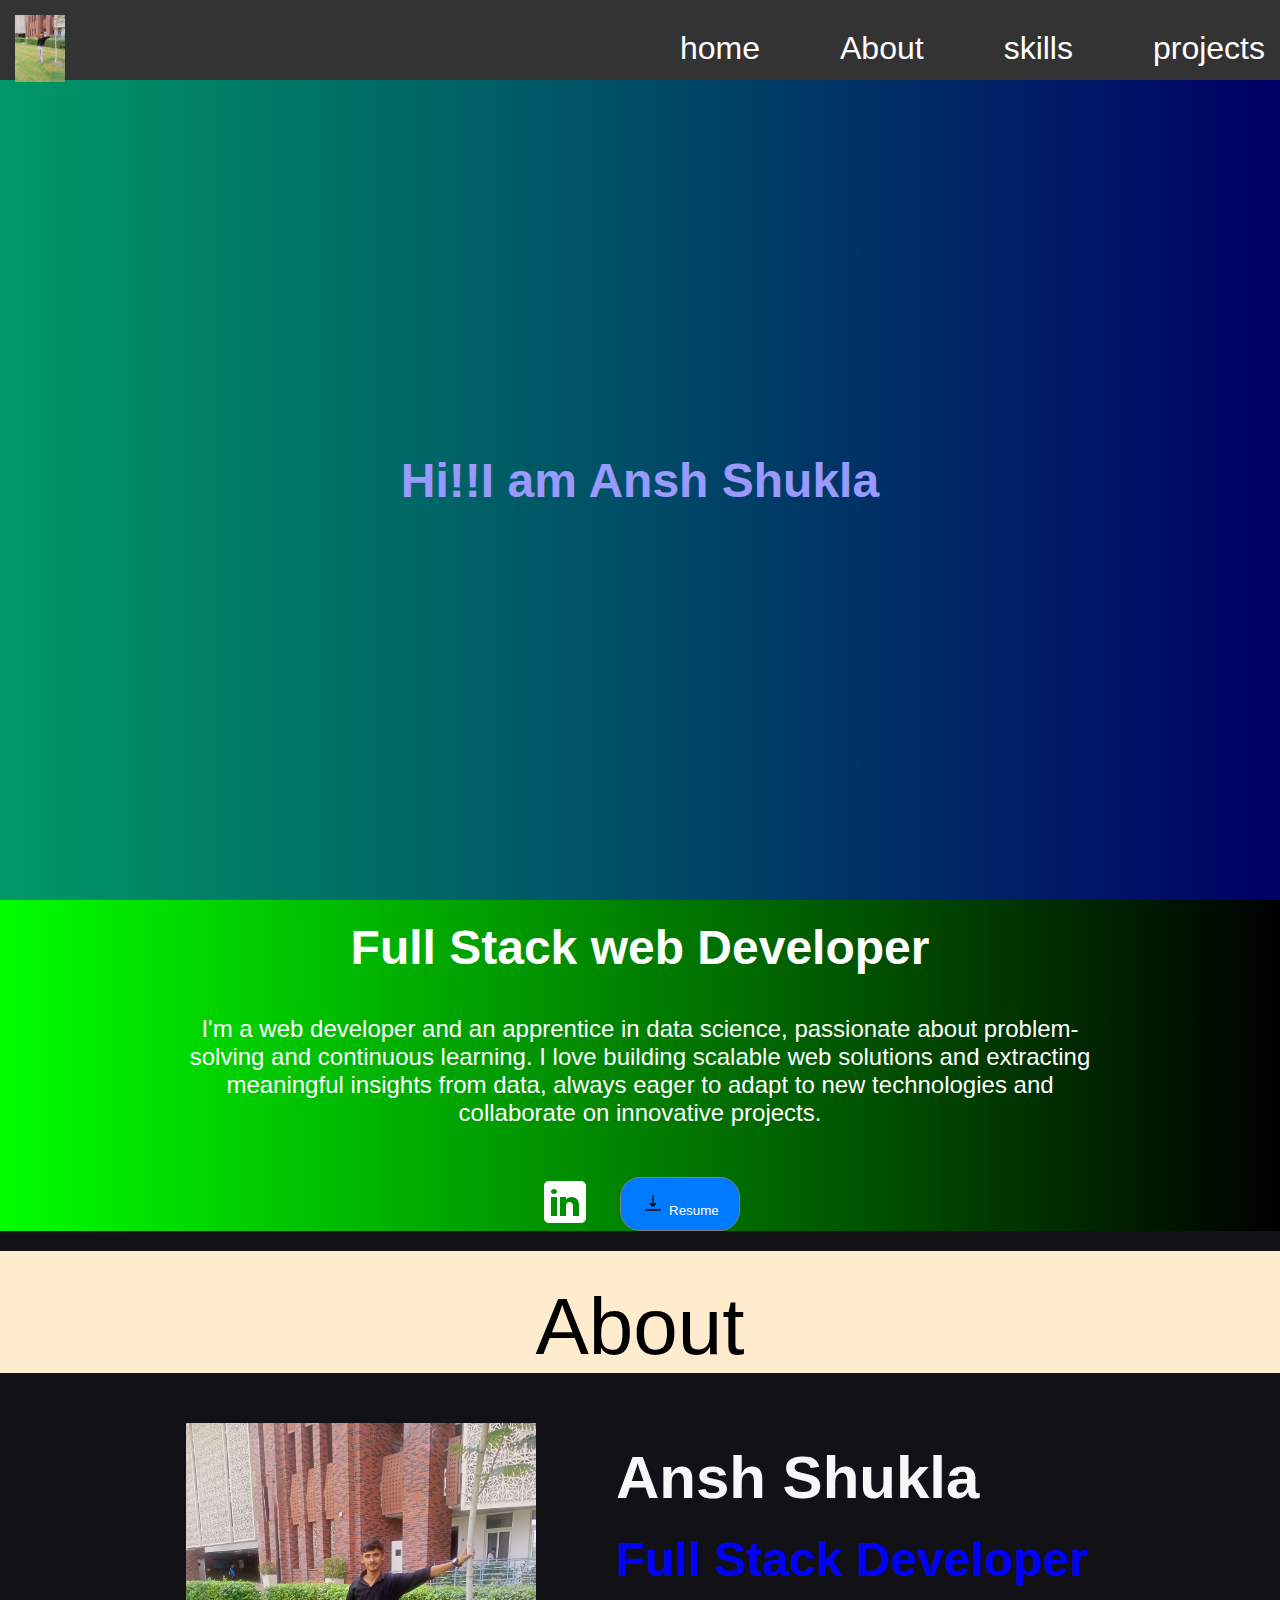
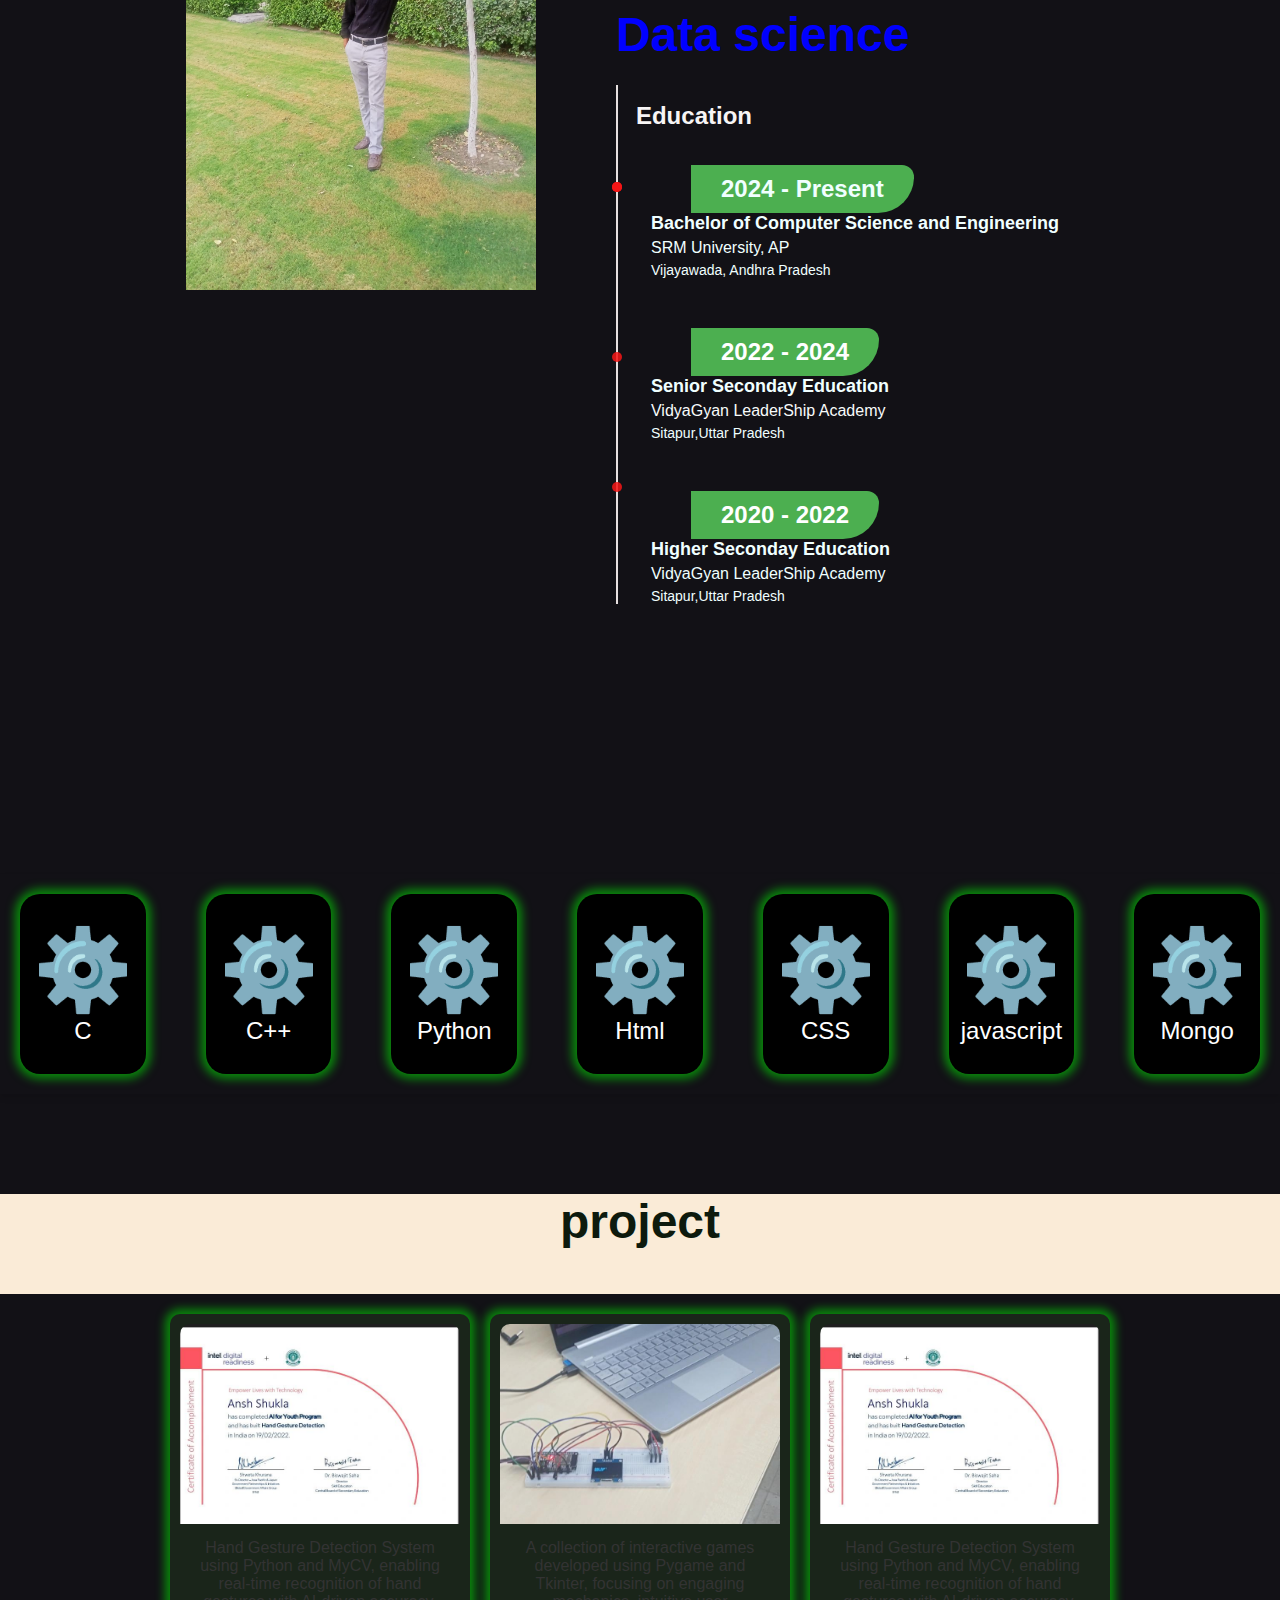
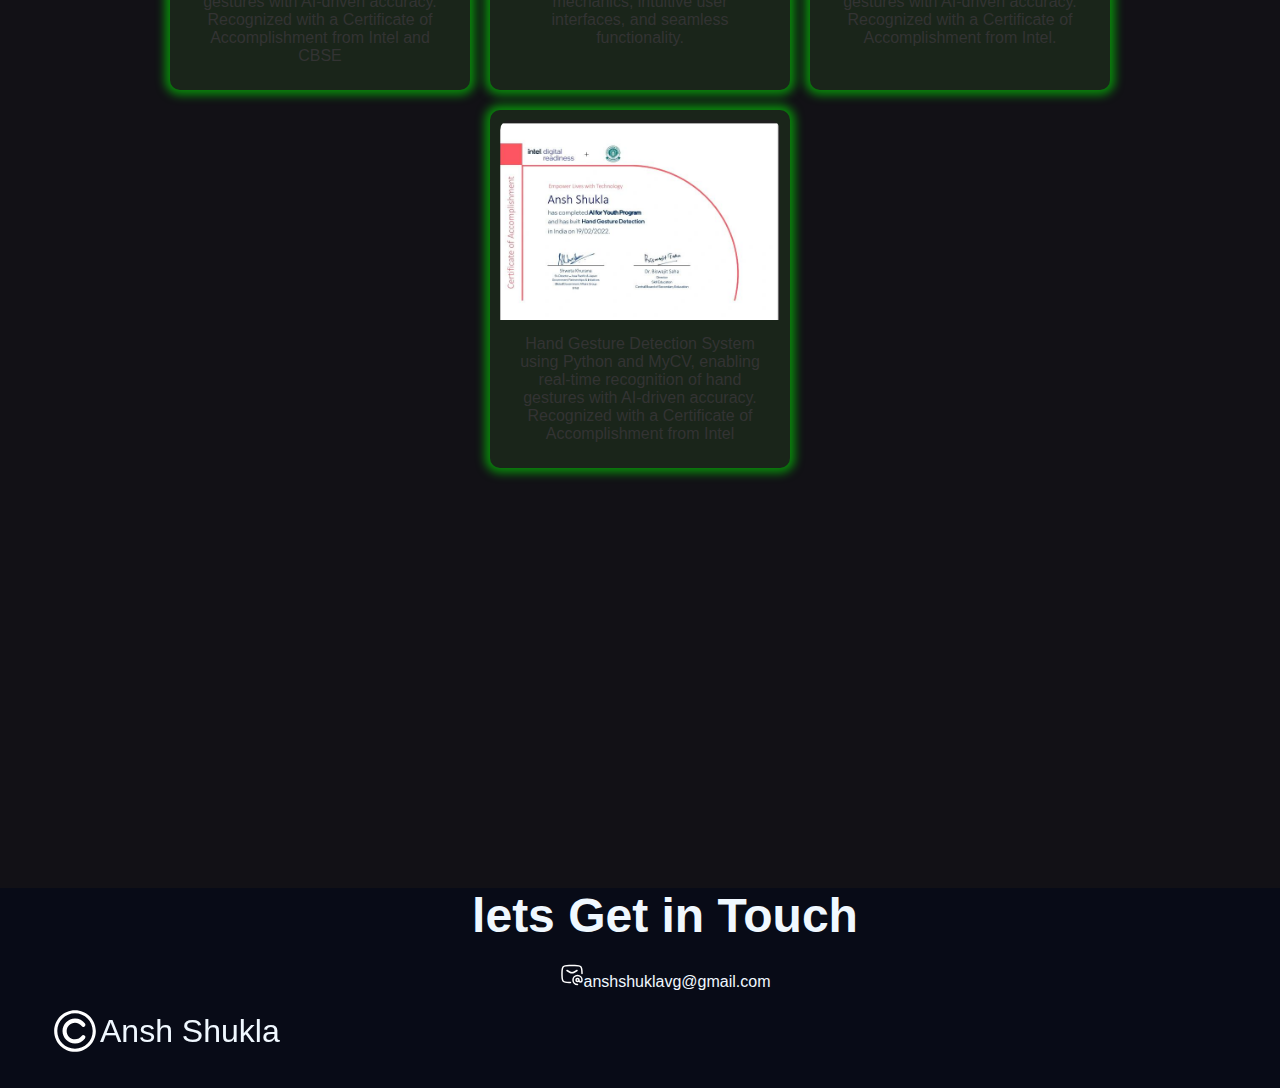
<file: html.html>
<!DOCTYPE html>
<html lang="en">


<head>

    <link rel="stylesheet" type="text/css" href="css.css">
    <link rel="stylesheet" type="text/css" href="utility.css">

</head>

<body>
    <div class="nav">
        <div class="left">
            <img src="WhatsApp Image 2025-02-06 at 11.54.56_390a8bac.jpg" width="50px" alt="">
        </div>
        <div class="right">
            <div class="hm"> home</div>
            <div class="ab"> About</div>
            <div class="sk">skills</div>
            <div class="pr"> projects</div>
        </div>
    </div>




    <div class="con">
        <div class="intro bg center">
            <h1 id="Hi bg center"> Hi!!</h1>
            <h1> I am Ansh Shukla</h1>



        </div>
        <div class="stack bg">
            <h1>Full Stack web Developer</h1>
        </div>

        <div class="obj bg">
            I'm a web developer and an apprentice in data science, passionate about problem-solving and continuous
            learning. I love building scalable web solutions and extracting meaningful insights from data, always eager
            to adapt to new technologies and collaborate on innovative projects.
        </div>

        <div class="links bg">
            <div class="linkdin invert"><svg xmlns="http://www.w3.org/2000/svg" x="0px" y="0px" width="50" height="50"
                    viewBox="0 0 50 50">
                    <path
                        d="M41,4H9C6.24,4,4,6.24,4,9v32c0,2.76,2.24,5,5,5h32c2.76,0,5-2.24,5-5V9C46,6.24,43.76,4,41,4z M17,20v19h-6V20H17z M11,14.47c0-1.4,1.2-2.47,3-2.47s2.93,1.07,3,2.47c0,1.4-1.12,2.53-3,2.53C12.2,17,11,15.87,11,14.47z M39,39h-6c0,0,0-9.26,0-10 c0-2-1-4-3.5-4.04h-0.08C27,24.96,26,27.02,26,29c0,0.91,0,10,0,10h-6V20h6v2.56c0,0,1.93-2.56,5.81-2.56 c3.97,0,7.19,2.73,7.19,8.26V39z">
                    </path>
                </svg></div>
            <button class="btn"> <svg xmlns="http://www.w3.org/2000/svg" viewBox="0 0 24 24" width="24" height="24"
                    color="#0C0A0A" fill="none">
                    <path
                        d="M12 15L12 5M12 15C11.2998 15 9.99153 13.0057 9.5 12.5M12 15C12.7002 15 14.0085 13.0057 14.5 12.5"
                        stroke="currentColor" stroke-width="1.5" stroke-linecap="round" stroke-linejoin="round" />
                    <path d="M5 19H19.0001" stroke="currentColor" stroke-width="1.5" stroke-linecap="round"
                        stroke-linejoin="round" />
                </svg> Resume </button>
        </div>




        <div class="home">
            About
        </div>

        <div class="homecontent">
            <div class="l2">
                <img src="WhatsApp Image 2025-02-06 at 11.54.56_390a8bac.jpg" width="350px">
            </div>
            <div class="r2">
                <h1 style=" font-size: 60px; color:rgb(248, 246, 246);">Ansh Shukla </h1>
                <h1 style="margin-top: 20px ;color:blue;">Full Stack Developer</h1>
                <h1 style="margin-top: 20px; color:blue;">Data science</h1>
                <div class="education-section">

                    <h2>Education

                    </h2>
                    <div class="education-entry">

                        <div class="duration" style="color: azure;">2024 - Present</div>
                        <div class="degree" style="color: azure;">Bachelor of Computer Science and Engineering</div>
                        <div class="university" style="color: azure;">SRM University, AP</div>
                        <div class="location" style="color: azure;">Vijayawada, Andhra Pradesh</div>
                    </div>
                    <div class="education-entry">
                        <div id="dot3" class="duration">2022 - 2024</div>
                        <div class="degree" style="color: azure;">Senior Seconday Education</div>
                        <div class="university" style="color: rgb(248, 251, 251);">VidyaGyan LeaderShip Academy</div>
                        <div class="location" style="color:azure;">Sitapur,Uttar Pradesh</div>

                    </div>
                    <div class="education-entry">
                        <div id="dot2" class="duration">2020 - 2022</div>
                        <div class="degree" style="color: azure;">Higher Seconday Education</div>
                        <div class="university" style="color: azure;">VidyaGyan LeaderShip Academy</div>
                        <div class="location" style="color: azure;">Sitapur,Uttar Pradesh</div>

                    </div>

                </div>


            </div>
        </div>


        <div class="skills center">
            <h1>Skills</h1>

        </div>
        <div class="skilslist ">
            <div class="card ">
                <div class="icon">⚙️</div>
                <div class="text">C</div>
            </div>
            <div class="card ">
                <div class="icon">⚙️</div>
                <div class="text">C++</div>
            </div>
            <div class="card ">
                <div class="icon">⚙️</div>
                <div class="text">Python</div>
            </div>
            <div class="card ">
                <div class="icon">⚙️</div>
                <div class="text">Html</div>
            </div>
            <div class="card ">
                <div class="icon">⚙️</div>
                <div class="text">CSS</div>
            </div>
            <div class="card ">
                <div class="icon">⚙️</div>
                <div class="text">javascript</div>
            </div>
            <div class="card ">
                <div class="icon">⚙️</div>
                <div class="text">Mongo</div>
            </div>

        </div>
        <div class="project center">
            <h1>project</h1>

        </div>
        <div class="prolist">
            <div class="project1 center">
                <div class="proimg"><img src="1725354176357.jpeg" width="300px"></div>
                <div class="procon">Hand Gesture Detection System using Python and MyCV, enabling real-time recognition
                    of hand gestures with AI-driven accuracy. Recognized with a Certificate of Accomplishment from Intel
                    and CBSE</div>
            </div>
            <div class="project2 center">
                <div class="proimg"><img src="1725348400043.jpeg" height="200px" width="200"></div>
                <div class="procon">A collection of interactive games developed using Pygame and Tkinter, focusing on
                    engaging mechanics, intuitive user interfaces, and seamless functionality.</div>
            </div>
            <div class="project3 center">
                <div class="proimg"><img src="1725354176357.jpeg" width="300px"></div>
                <div class="procon">Hand Gesture Detection System using Python and MyCV, enabling real-time recognition
                    of hand gestures with AI-driven accuracy. Recognized with a Certificate of Accomplishment from
                    Intel.</div>
            </div>
            <div class="project4 center">
                <div class="proimg"><img src="1725354176357.jpeg" .jpg" width="300px"></div>
                <div class="procon">Hand Gesture Detection System using Python and MyCV, enabling real-time recognition
                    of hand gestures with AI-driven accuracy. Recognized with a Certificate of Accomplishment from Intel
                </div>
            </div>
        </div>

        <div class="footer">
            <div class="touch center leftpadding">
                <h1>lets Get in Touch</h1>
            </div>
            <div class="name center leftpadding"><svg xmlns="http://www.w3.org/2000/svg" viewBox="0 0 24 24" width="24" height="24"
                    color="#ffffff" fill="none">
                    <path d="M7 7.5L9.94202 9.23943C11.6572 10.2535 12.3428 10.2535 14.058 9.23943L17 7.5"
                        stroke="currentColor" stroke-width="1.5" stroke-linecap="round" stroke-linejoin="round" />
                    <path
                        d="M10.5 19.5C10.0337 19.4939 9.56682 19.485 9.09883 19.4732C5.95033 19.3941 4.37608 19.3545 3.24496 18.2184C2.11383 17.0823 2.08114 15.5487 2.01577 12.4814C1.99475 11.4951 1.99474 10.5147 2.01576 9.52843C2.08114 6.46113 2.11382 4.92748 3.24495 3.79139C4.37608 2.6553 5.95033 2.61573 9.09882 2.53658C11.0393 2.4878 12.9607 2.48781 14.9012 2.53659C18.0497 2.61574 19.6239 2.65532 20.755 3.79141C21.8862 4.92749 21.9189 6.46114 21.9842 9.52844C21.9939 9.98251 21.9991 10.1965 21.9999 10.5"
                        stroke="currentColor" stroke-width="1.5" stroke-linecap="round" stroke-linejoin="round" />
                    <path
                        d="M19 17C19 17.8284 18.3284 18.5 17.5 18.5C16.6716 18.5 16 17.8284 16 17C16 16.1716 16.6716 15.5 17.5 15.5C18.3284 15.5 19 16.1716 19 17ZM19 17V17.5C19 18.3284 19.6716 19 20.5 19C21.3284 19 22 18.3284 22 17.5V17C22 14.5147 19.9853 12.5 17.5 12.5C15.0147 12.5 13 14.5147 13 17C13 19.4853 15.0147 21.5 17.5 21.5"
                        stroke="currentColor" stroke-width="1.5" stroke-linecap="round" stroke-linejoin="round" />
                </svg><span>anshshuklavg@gmail.com</span></div>



                <div class="copyright center invert leftpadding"><svg xmlns="http://www.w3.org/2000/svg" x="0px" y="0px" width="50" height="50"
                    viewBox="0 0 48 48">
                    <path
                        d="M 24 4 C 12.972066 4 4 12.972074 4 24 C 4 35.027926 12.972066 44 24 44 C 35.027934 44 44 35.027926 44 24 C 44 12.972074 35.027934 4 24 4 z M 24 7 C 33.406615 7 41 14.593391 41 24 C 41 33.406609 33.406615 41 24 41 C 14.593385 41 7 33.406609 7 24 C 7 14.593391 14.593385 7 24 7 z M 24 12 C 17.396186 12 12 17.396186 12 24 C 12 30.603814 17.396186 36 24 36 C 27.910595 36 31.39917 34.107826 33.583984 31.203125 A 2.0007838 2.0007838 0 1 0 30.386719 28.796875 C 28.923533 30.742174 26.625405 32 24 32 C 19.557814 32 16 28.442186 16 24 C 16 19.557814 19.557814 16 24 16 C 26.625405 16 28.924122 17.257079 30.388672 19.203125 A 2.0002 2.0002 0 1 0 33.583984 16.796875 C 31.398535 13.892921 27.910595 12 24 12 z">
                    </path>
                </svg><span class="shukla center invert  ">Ansh Shukla</span></div>
        </div>


        
    </div>


   


    <script src="javascript.js"></script>

</body>

</html>
</file>
<file: css.css>
.intro {
    position: relative;
    height: 100vh;
    width: 100%;
    display: flex;
    align-items: center;
    justify-content: center;
    text-align: center;
    color: white;
    background: url('ansh2.jpg') center/cover no-repeat;
    background-position: top center;
    background-size: cover; 
    background-attachment: fixed; 
    
    padding-top: 80px;
    
}

.intro::before {
    content: "";
    position: absolute;
    top: 0;
    left: 0;
    width: 100%;
    height: 100%;
    background: rgba(0, 0, 255, 0.4); 
}



.contact-content {
    display: flex;
    
    justify-content: space-between;
}

.contact-info {
    width: 40%;
    text-align: left;
    font-size: 20px;
}

.contact-form {
    width: 50%;
}

.contact-form input, .contact-form textarea, .contact-form button {
    width: 100%;
    margin: 5px 0;
    padding: 10px;
}

.contact-form button {
    background: blue;
    color: white;
    border: none;
    cursor: pointer;
}


.homecontent {
    position: relative;
    z-index: 2;
}
body {
    font-family: Arial, sans-serif;
    margin: 0;
    padding: 0;
    box-sizing: border-box;
}

.nav {
    display: flex;
    justify-content: space-between;
    align-items: center;
    padding: 15px;
    background: #333;
    color: white;
}

.nav-links {
    list-style: none;
    display: flex;
}

.nav-links li {
    margin: 0 15px;
}

.nav-links a {
    color: white;
    text-decoration: none;
}

section {
    padding: 50px;
    text-align: center;
}

button {
    background: #007BFF;
    color: white;
    border: none;
    padding: 10px 20px;
    cursor: pointer;
}

.skills {
    font-size: 30px;
    height: auto;
    padding: 20px 0;
  }

  .skilslist {
    display: flex;
    justify-content: center;
    gap: 24px;
  }



.homecontent {
    position: relative;
    z-index: 2;
}
body {
    font-family: Arial, sans-serif;
    margin: 0;
    padding: 0;
    box-sizing: border-box;
}

.nav {
    display: flex;
    justify-content: space-between;
    align-items: center;
    padding: 15px;
    background: #333;
    color: white;
}

.nav-links {
    list-style: none;
    display: flex;
}

.nav-links li {
    margin: 0 15px;
}

.nav-links a {
    color: white;
    text-decoration: none;
}

.mobile-menu-btn {
    display: none;
    font-size: 24px;
    cursor: pointer;
}

section {
    padding: 50px;
    text-align: center;
}

button {
    background: #007BFF;
    color: white;
    border: none;
    padding: 10px 20px;
    cursor: pointer;
}

.skills {
    font-size: 30px;
    height: auto;
    padding: 20px 0;
  }

  .skilslist {
    display: flex;
    justify-content: center;
    gap: 24px;
  }
  
  .nav {
    display: flex;
    justify-content: space-between;
    padding: 0 20px;
  }
  
  .right {
    display: flex;
    gap: 30px;
    transition: all 0.3s ease;
  }
  
  
  .skilslist {
    display: grid;
    grid-template-columns: repeat(2, 1fr);
    gap: 20px;
    padding: 20px !important;
  }
  .footerbyansh {
    display: flex;
    align-items: center; 
    justify-content: center;  
    gap: 10px;  
}

.copyright {
    display: flex;
    align-items: center;  
}

.footerbyansh svg {
    width: 50px;  
    height: 50px;
}

.shukla {
    font-size: 18px;  
    white-space: nowrap; 
}

.gallery {
    text-align: center;
    padding: 30px 0;
    overflow: hidden; 
    width: 100%;
    position: relative;
}

.gallery-slider {
    display: flex;
    width: fit-content;
    animation: slideLeft 10s infinite linear;
}

.gallery-slider img {
    padding-top: 20px;
    width: 400px; 
    height: 500px;
    object-fit: cover;
    border-radius: 10px;
    margin-right: 15px; 
}


@keyframes slideLeft {
    0% { transform: translateX(0); }
    100% { transform: translateX(-100%); }
}


.right{
    display: flex;
    gap: 80px;
}

.hm:hover{
    color: blue;
    transform: scale(1.25);
}
.ab:hover{
    color: blue;
    transform: scale(1.25);

}
.pr:hover{
    color: blue;
    transform: scale(1.25);
}
.left{
    display: flex;
    justify-content: flex-start;


}
body {
    background-color: RGB(18, 17, 22);
    color: aliceblue;  
  }
  
*{
    margin: 0;
    
}
.nav{
    display: flex;
    justify-content:space-around;
    align-items: center;
    font-weight: 400;
    font-size: xx-large;
    color:whitesmoke;
     margin: 0;
    height: 80px;
    position: fixed;
    top: 0;
    width: 100%;
   z-index: 1000;
  
}

#Hi{
    padding-left: 50px;

}
.stack{
    justify-content: center;
    display: grid;
    font-size: 50px;
    font-weight: 900;
    padding-top: 20px;
    
}
.obj{
    padding-top: 20px;
    padding-left: 180px;
    padding-right: 180px;
    text-align: center;
    font-size: x-large;
    margin: 0 auto;
}
.links{
    display: flex;
    justify-content: center;
    padding-top: 50px;
    gap: 30px;
    animation: moveUpDown 2s infinite;

}
.btn{
    border: 1px solid gray;
    outline: none;
    cursor: pointer;
    border-radius: 20px;

}
.btn:hover{
    box-shadow: 0 4px 6px rgba(224, 42, 42, 0.1);
    background-color: gray;
 }
.linkdin:hover{
    box-shadow: 0 4px 6px rgba(224, 42, 42, 0.1);
    cursor: pointer;
}
.home{
    color:black;
    
}

.education-section {
    display: flex;
    flex-direction: column;
    align-items: flex-start;
  }
  
  @keyframes fadeIn {
    from {
      opacity: 0;
    }
    to {
      opacity: 1;
    }
  }
  

.home{
    margin-top: 20px;
    text-align: center;
    padding-top: 30px;
    font-size: 80px;
    background-color: blanchedalmond;


}
.homecontent{
    display: flex;
    justify-content: center;
}
.l2 {
    
    transition: transform 8.s ease, opacity 0.5s ease;
    padding-top: 50px;
    padding-right: 80px;

    border-radius: 3px;
}

.l2 :hover{
    
    
    transform: scale(1.1);
    opacity: 0.8;
      
}
.r2{
    display: inline;
    padding-top: 70px;
    font-size: 15px;
    
    

}
.line{
    height: 20vh;
    width: 8px;
    background-color: #666;
   
}

.education-section {
    position: relative;
    padding-top: 10px;
    padding-left: 20px;
}

.education-section {
    font-family: 'Arial', sans-serif;
    max-width: 600px;
    margin: 0 auto;
    padding: 20px;
    
    border-radius: 8px;
    
}


.education-section::before {
    content: '';
    position: absolute;
    margin-top: 3px;
    left: 0;
    top: 0;
    width: 2px;
    height:90%;
    background-color: #f5efefee; 
}




.education-section h2 {
    font-size: 24px;
    color: #f7f5f5;
    margin-bottom: 20px;
    
}


.education-entry {
    margin-bottom: 20px;
    padding: 15px;

    border-radius: 6px;
    
}


.education-entry .duration {
    margin-left: 40px;
    background-color: #4CAF50;  
    color: white;               
    font-size: 24px;            
    font-weight: bold;          
    padding: 10px 30px;         
    border-radius: 0 30px 90px 0;
    display: inline-block;   
}
.education-entry .duration::after {
    
    
    content: '';
    position: absolute;
    left: -4px;
    top: 100px;
    width: 10px;
    height: 10px;
    background-color: #f51616dc; 
    border-radius: 50%; 
    
}
.education-entry #dot2::before {
    
    
    content: '';
    position: absolute;
    left: -4px;
    top: 350px;
    width: 10px;
    height: 10px;
    background-color: #f51616dc; 
    border-radius: 50%; 
    
}
.education-entry #dot2::before {
    
    
    content: '';
    position: absolute;
    left: -4px;
    top: 270px;
    width: 10px;
    height: 10px;
    background-color: #f51616dc; 
    border-radius: 50%; 
    
}
.education-entry #dot3::before {
    
    
    content: '';
    position: absolute;
    left: -4px;
    top: 400px;
    width: 10px;
    height: 10px;
    background-color: #f51616dc; 
    border-radius: 50%; 
    
}





.education-entry .degree {
    font-size: 18px;
    color: #222;
    font-weight: bold;
    margin-bottom: 5px;
}


.education-entry .university {
    font-size: 16px;
    color: #444;
    margin-bottom: 5px;
}


.education-entry .location {
    font-size: 14px;
    color: #666;
}
.skills{
    font-size: 40px;
    background-color: antiquewhite;
    color: #0d1a0d;
    

}
.skilslist{
    margin-top: 100px;
    display: flex;
    gap: 60px;
    align-items: center;
    padding-top: 50px;
    padding-left: 100px;
    padding-right: 100px;
    box-shadow: 0 4px 6px rgba(0, 0, 0, 0.1);
    transition: transform 0.2s;
}
.project {
    font-size: 40px;
    margin-top: 100px;
    background-color: antiquewhite;
    color: #0d1a0d;
    height: 100px;
}
.prolist {
    display: flex;
    flex-wrap: wrap;
    justify-content: center;
    gap: 20px;
    padding: 20px;
}

.project-card {
    background: #fff;
    border-radius: 10px;
    box-shadow: 0 4px 8px rgba(0, 0, 0, 0.2);
    width: 320px;
    text-align: center;
    gap: 10px;
    overflow: hidden;
    transition: transform 0.3s ease-in-out;
}

.project-card:hover {
    transform: scale(1.05);
}

.proimg img {
    width: 100%;
    height: 200px;
    object-fit: cover;
    border-top-left-radius: 10px;
    border-top-right-radius: 10px;
}

.procon {
    padding: 15px;
    font-size: 16px;
    color: #333;
}


.project1, .project2, .project3, .project4 {
    width: 300px;
    border: none;
    padding: 10px;
    text-align: center; 
    background-color: #1a251a;
    border-radius: 10px;
    box-shadow: 0 0 10px 5px rgba(0, 255, 0, 0.5);
    transition: transform 1.5s 
    
}
.project4:hover{
   box-shadow: none;
}
.project2:hover{
    box-shadow: none;
}
.project3:hover{
    box-shadow: none;
}


.footer{
    margin-top: 400px;
    background-color: #080b17;
    height: 200px;

}
.shukla{
    font-size: xx-large;
    
}
.name:hover{
    color: #4CAF50;
}
.sk:hover{
    color: blue;
}



* {
    margin: 0;
    padding: 0;
    box-sizing: border-box;
}


html, body {
    overflow-x: hidden;
    width: 100%;
}


.container {
    width: 100%;
    max-width: 100vw;
    margin: 0 auto;
    padding: 0 10px; 
}


.section {
    width: 100%;
    padding: 20px;
    text-align: center;
    overflow-x: hidden;
}


.nav, .about, .education {
    width: 100%;
    display: flex;
    flex-wrap: wrap;
    justify-content: center;
}


img {
    max-width: 100%;
    height: auto;
    display: block;
}






@media (max-width: 768px) {
    .nav {
        font-size: large;
        height: 60px;
    }

    .intro {
        padding-top: 60px;
    }

    #Hi {
        padding-left: 20px;
    }

    .stack {
        font-size: 30px;
        padding-top: 10px;
    }

    .obj {
        padding: 20px;
        font-size: medium;
    }

    .links {
        flex-wrap: wrap;
        gap: 15px;
    }

    .education-section {
        max-width: 100%;
        padding: 10px;
    }

    .education-entry .duration {
        font-size: 18px;
        margin-left: 20px;
    }

    .prolist {
        flex-direction: column;
        padding-left: 20px;
        padding-right: 20px;
        margin-top: 100px;
    }

    .project1, .project2, .project3, .project4 {
        width: 100%;
    }

    .skilslist {
        display: grid;
        grid-template-columns: 1fr 1fr; 
        gap: 30px;
        padding: 20px;
    }
    

    .skills, .project {
        font-size: 30px;
    }

    .l2 {
        padding-right: 20px;
    }

    .r2 {
        padding-top: 20px;
        font-size: 14px;
    }

    .home {
        font-size: 50px;
    }
}

@media (max-width: 480px) {
    .right {
        gap: 20px;
        flex-wrap: wrap;
        justify-content: center;
    }

    .nav {
        font-size: medium;
    }

    .education-section::before {
        display: none;
    }

    .education-entry .duration::after,
    .education-entry #dot2::before,
    .education-entry #dot3::before {
        display: none;
    }

    .line {
        height: 8px;
        width: 80%;
        margin: 0 auto;
    }
}
</file>
<file: utility.css>
body {
  font-family: Arial, sans-serif;
  margin: 0;
  padding: 0;
  box-sizing: border-box;
}

.skills, .projects {
  opacity: 0;
  transform: scale(0.8);
  transition: all 0.5s ease-in-out;
}

.skills.visible, .projects.visible {
  opacity: 1;
  transform: scale(1);
}

button:hover {
  background: #0056b3;
}

.nav {
  display: flex;
  justify-content: space-between;
  align-items: center;
  padding: 15px;
  background: #333;
  color: white;
}

.nav-links {
  list-style: none;
  display: flex;
}

.nav-links li {
  margin: 0 15px;
}

.nav-links a {
  color: white;
  text-decoration: none;
}

.homecontent {
  position: relative;
  z-index: 2;
}

h1 {
  font-size: 3rem;
  margin-bottom: 20px;
}

.mobile-menu-btn {
  display: none;
  font-size: 24px;
  cursor: pointer;
}

section {
  padding: 50px;
  text-align: center;
}

button {
  background: #007BFF;
  color: white;
  border: none;
  padding: 10px 20px;
  cursor: pointer;
}



.center {
  text-align: center;
}
.skills, .projects {
  opacity: 0;
  transform: scale(0.8);
  transition: all 0.5s ease-in-out;
}

.skills.visible, .projects.visible {
  opacity: 1;
  transform: scale(1);
}

button:hover {
  background: #0056b3;
}


.card {
  width: 150px;
  height: 180px;
  background-color: #000;
  border-radius: 20px;
  box-shadow: 0 0 10px 5px rgba(0, 255, 0, 0.5);
  transition: transform 0.5s;
  display: flex;
  flex-direction: column;
  align-items: center;
  justify-content: center;
  color: white;
  font-family: Arial, sans-serif;
}

.card:hover {
  transform: scale(1.3);
}

.card .icon {
  font-size: 80px;
}

.card .text {
  font-size: 24px;
}

.invert {
  filter: invert(100%);
}

.leftpadding {
  padding-left: 50px;
  margin-top: 15px;
}

.bg {
  background: linear-gradient(to right, #00FF00, #000000);
  color: white; /* Ensures text is readable */
}

.mg {
  margin-top: 10px;
}

.bg3 {
  background: linear-gradient(120deg, #1a1a2e, #16213e, #0f3460);
}
</file>
